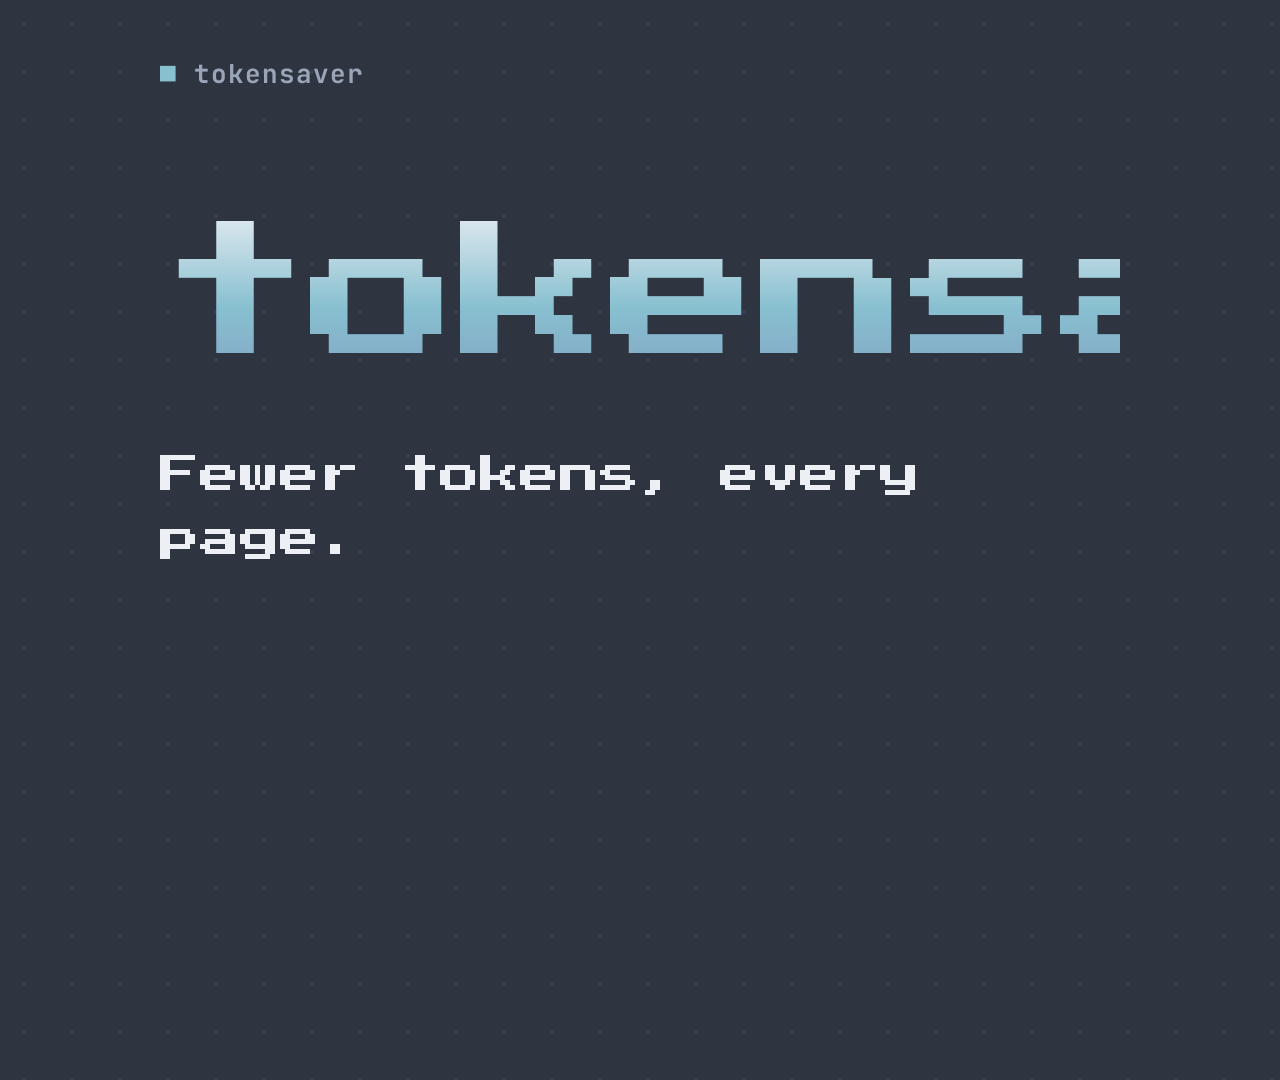
<file: video/slides.html>
<!doctype html>
<html lang="en">
<head>
<meta charset="utf-8">
<title>tokensaver intro — frames</title>
<link href="https://fonts.googleapis.com/css2?family=JetBrains+Mono:wght@400;600;700&family=Press+Start+2P&display=swap" rel="stylesheet">
<style>
  /* One 1920x1080 frame per (scene, step). build.py screenshots each combination;
     elements with data-from="N" appear once step >= N. Nord palette, like the site. */
  :root { --bg:#2e3440; --panel:#3b4252; --heading:#eceff4; --text:#d8dee9; --muted:#9aa5b8;
          --accent:#88c0d0; --accent2:#81a1c1; --green:#a3be8c; --line:rgba(216,222,233,.16); }
  * { box-sizing: border-box; }
  html, body { margin:0; width:1920px; height:1080px; overflow:hidden; }
  body { background:var(--bg); color:var(--text); font-family:"JetBrains Mono",monospace;
         background-image:radial-gradient(rgba(216,222,233,.08) 2px, transparent 2px); background-size:48px 48px; }
  .scene { display:none; position:absolute; inset:0; padding:100px 160px 230px; flex-direction:column; justify-content:center; }
  .scene.on { display:flex; }
  [data-from] { visibility:hidden; }
  [data-from].show { visibility:visible; }
  .pixel { font-family:"Press Start 2P",monospace; line-height:1.3;
           background:linear-gradient(180deg,var(--heading) 0%,var(--accent) 55%,var(--accent2) 100%);
           -webkit-background-clip:text; background-clip:text; color:transparent; }
  .tagline { font-family:"Press Start 2P",monospace; font-size:40px; line-height:1.6; color:var(--heading); margin-top:48px; }
  h2 { font-size:76px; line-height:1.15; margin:0; color:var(--heading); font-weight:700; }
  .caption { position:absolute; left:160px; right:160px; bottom:64px; font-size:30px; line-height:1.5; color:var(--muted); }
  .brand { position:absolute; left:160px; top:56px; font-size:26px; font-weight:700; color:var(--muted); letter-spacing:.04em; }
  .brand b { color:var(--accent); }

  /* scene 2 */
  .stat { display:flex; align-items:baseline; gap:28px; margin-top:56px; }
  .stat .num { font-size:200px; font-weight:700; color:var(--accent); line-height:1; }
  .stat .unit { font-size:56px; color:var(--heading); }
  .sub { font-size:34px; color:var(--muted); margin-top:28px; }

  /* terminals */
  .term { background:var(--panel); border:2px solid var(--line); border-radius:14px; overflow:hidden; }
  .term .bar { display:flex; align-items:center; gap:12px; padding:18px 24px; border-bottom:2px solid var(--line); color:var(--muted); font-size:24px; }
  .term .bar i { width:18px; height:18px; border-radius:50%; background:var(--line); display:block; }
  .term .bar span { margin-left:12px; }
  .term .body { padding:36px 40px; font-size:36px; line-height:1.55; }
  .term .p::before { content:"> "; color:var(--accent); }
  .term .sh::before { content:"$ "; color:var(--accent); }
  .term .c { color:var(--muted); font-size:28px; margin-top:28px; }
  .term .o { color:var(--muted); margin-bottom:8px; }
  .term b { color:var(--heading); }
  .term .g { color:var(--green); }
  .term .m { color:var(--muted); }

  /* scene 4 */
  .rows { margin-top:44px; display:flex; flex-direction:column; gap:30px; }
  .row { display:grid; grid-template-columns:560px 1fr 360px 130px; align-items:center; gap:32px; font-size:34px; }
  .row .lbl { color:var(--heading); }
  .row .track { height:28px; background:rgba(216,222,233,.10); border-radius:4px; position:relative; }
  .row .track span { position:absolute; left:0; top:0; bottom:0; background:var(--accent); border-radius:4px; min-width:8px; }
  .row .val { color:var(--muted); text-align:right; font-size:30px; }
  .row .pct { color:var(--green); font-weight:700; text-align:right; font-size:42px; }
  .note { margin-top:40px; font-size:26px; color:var(--muted); }

  /* scene 5 */
  .checks { margin-top:56px; display:flex; flex-direction:column; gap:36px; font-size:46px; color:var(--heading); }
  .checks div::before { content:"✓  "; color:var(--green); }

  /* scene 7 */
  .url { font-size:56px; color:var(--accent); margin-top:56px; }
  .lic { font-size:34px; color:var(--muted); margin-top:20px; }
</style>
</head>
<body>
<div class="brand"><b>■</b> tokensaver</div>

<section class="scene" id="s1">
  <div class="pixel" style="font-size:150px">tokensaver</div>
  <div class="tagline" data-from="2">Fewer tokens, every page.</div>
</section>

<section class="scene" id="s2">
  <h2 data-from="1">Your agent reads<br>the raw page.</h2>
  <div class="stat" data-from="2"><span class="num">183,202</span><span class="unit">tokens</span></div>
  <div class="sub" data-from="2">one Wikipedia article — markup, nav, scripts, citations, footers…</div>
</section>

<section class="scene" id="s3">
  <div class="term">
    <div class="bar"><i></i><i></i><i></i><span>your agent + tokensaver</span></div>
    <div class="body">
      <div class="p" data-from="1"><b>read https://en.wikipedia.org/wiki/Go_(programming_language) with tokensaver</b></div>
      <div class="o" data-from="2">→ <b>19,383 tokens</b> <span class="m">(raw page: 183,202)</span> · <span class="g">89% smaller</span></div>
      <div class="p" data-from="3" style="margin-top:44px"><b>just the outline</b></div>
      <div class="o" data-from="3">→ <b>248 tokens</b> · <span class="g">99.9% smaller</span> <span class="m">— then read only the section you need</span></div>
    </div>
  </div>
</section>

<section class="scene" id="s4">
  <h2>Measured on real sources</h2>
  <div class="rows">
    <div class="row" data-from="1"><span class="lbl">Wikipedia article</span><span class="track"><span style="width:10.6%"></span></span><span class="val">183,202 → 19,383</span><span class="pct">89%</span></div>
    <div class="row" data-from="1"><span class="lbl">…just its outline</span><span class="track"><span style="width:0.14%"></span></span><span class="val">→ 248</span><span class="pct">99.9%</span></div>
    <div class="row" data-from="2"><span class="lbl">GitHub repo page</span><span class="track"><span style="width:1.6%"></span></span><span class="val">87,100 → 1,433</span><span class="pct">98%</span></div>
    <div class="row" data-from="2"><span class="lbl">GitHub API, 50 repos</span><span class="track"><span style="width:0.5%"></span></span><span class="val">78,745 → 379</span><span class="pct">99.5%</span></div>
    <div class="row" data-from="3"><span class="lbl">Log file, 2 incidents</span><span class="track"><span style="width:2.5%"></span></span><span class="val">5,315 → 135</span><span class="pct">97.5%</span></div>
  </div>
  <div class="note">bar = what's left of the raw tokens · tokens ≈ characters ÷ 4</div>
</section>

<section class="scene" id="s5">
  <h2>Local. Private. Simple.</h2>
  <div class="checks">
    <div data-from="1">One Go binary</div>
    <div data-from="1">No API keys — it never calls an LLM</div>
    <div data-from="2">Nothing leaves your machine except the URLs you ask for</div>
    <div data-from="2">PDF engine built in — no system dependencies</div>
  </div>
</section>

<section class="scene" id="s6">
  <div class="term">
    <div class="bar"><i></i><i></i><i></i><span>terminal</span></div>
    <div class="body">
      <div class="m" data-from="1" style="font-size:28px"># macOS &amp; Linux</div>
      <div class="sh" data-from="1"><b>brew tap use-tokensaver/tokensaver &amp;&amp; brew install tokensaver</b></div>
      <div class="m" data-from="1" style="font-size:28px;margin-top:22px"># or Docker</div>
      <div class="sh" data-from="1"><b>docker run -i --rm ghcr.io/use-tokensaver/tokensaver</b></div>
      <div class="m" data-from="2" style="font-size:28px;margin-top:22px"># connect it to Claude Code</div>
      <div class="sh" data-from="2"><b>claude mcp add --scope user tokensaver -- tokensaver</b></div>
      <div class="m" data-from="3" style="font-size:28px;margin-top:22px"># then just ask</div>
      <div class="p" data-from="3"><b>read https://go.dev/doc/effective_go with tokensaver</b></div>
    </div>
  </div>
</section>

<section class="scene" id="s7">
  <div class="pixel" style="font-size:96px">tokensaver</div>
  <div class="url">github.com/use-tokensaver/tokensaver</div>
  <div class="lic">Open source · MIT</div>
</section>

<div class="caption" id="caption"></div>

<script>
  const q = new URLSearchParams(location.search);
  const scene = q.get("scene") || "1", step = parseInt(q.get("step") || "99", 10);
  document.getElementById("s" + scene).classList.add("on");
  document.querySelectorAll("#s" + scene + " [data-from]").forEach(el => {
    if (step >= parseInt(el.dataset.from, 10)) el.classList.add("show");
  });
  document.getElementById("caption").textContent = q.get("caption") || "";
</script>
</body>
</html>
</file>
